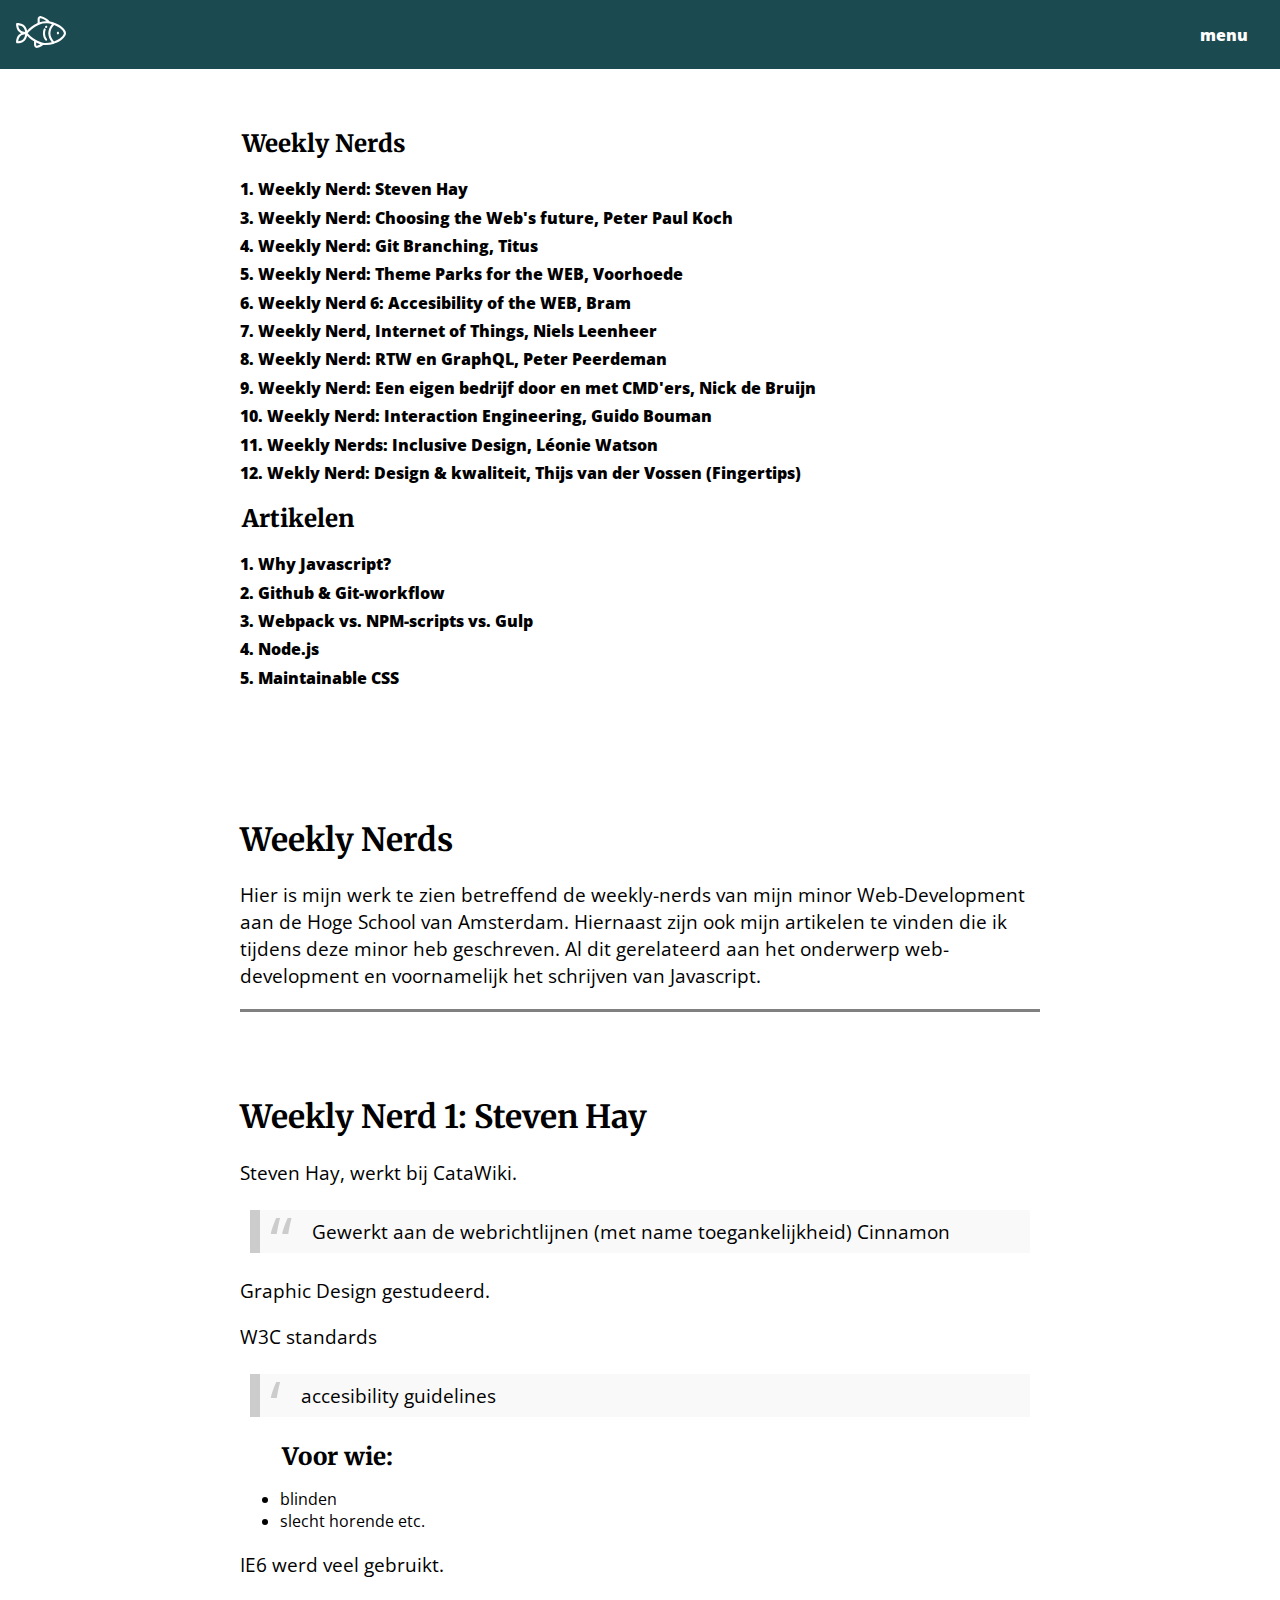
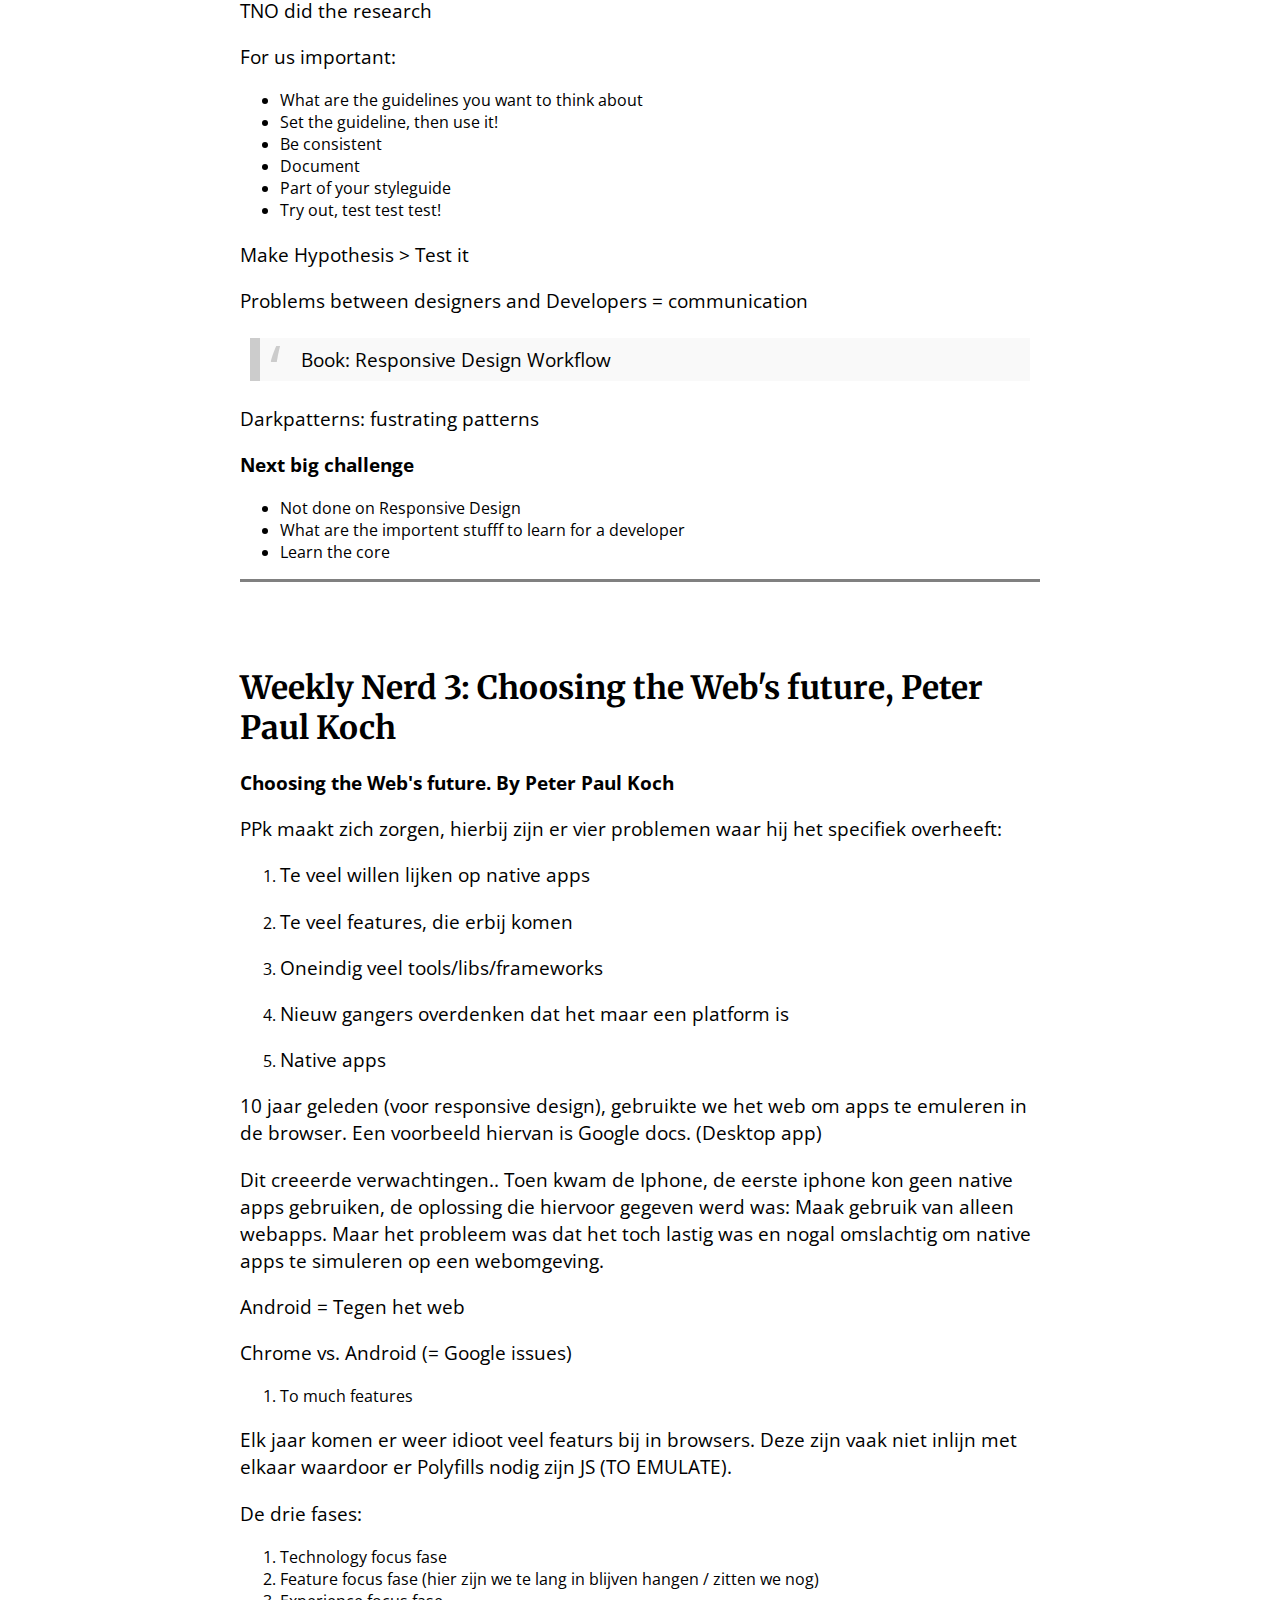
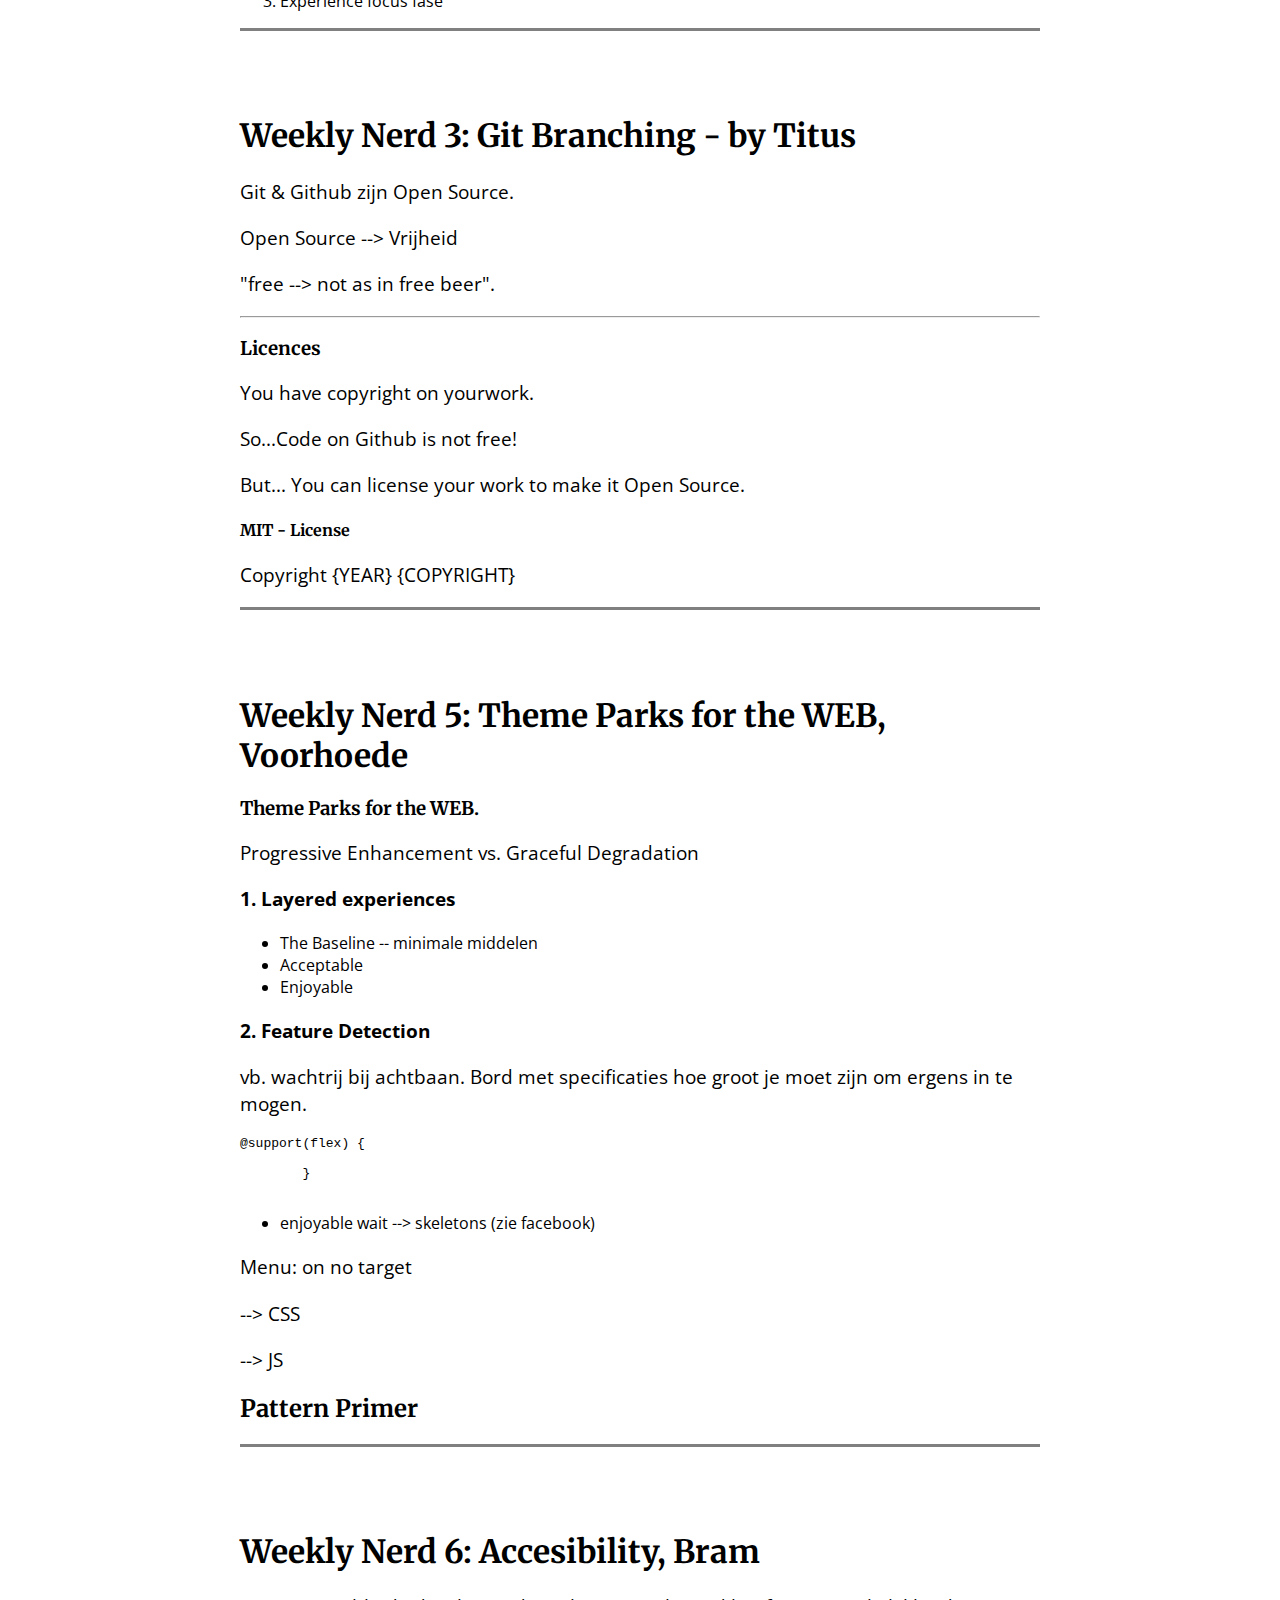
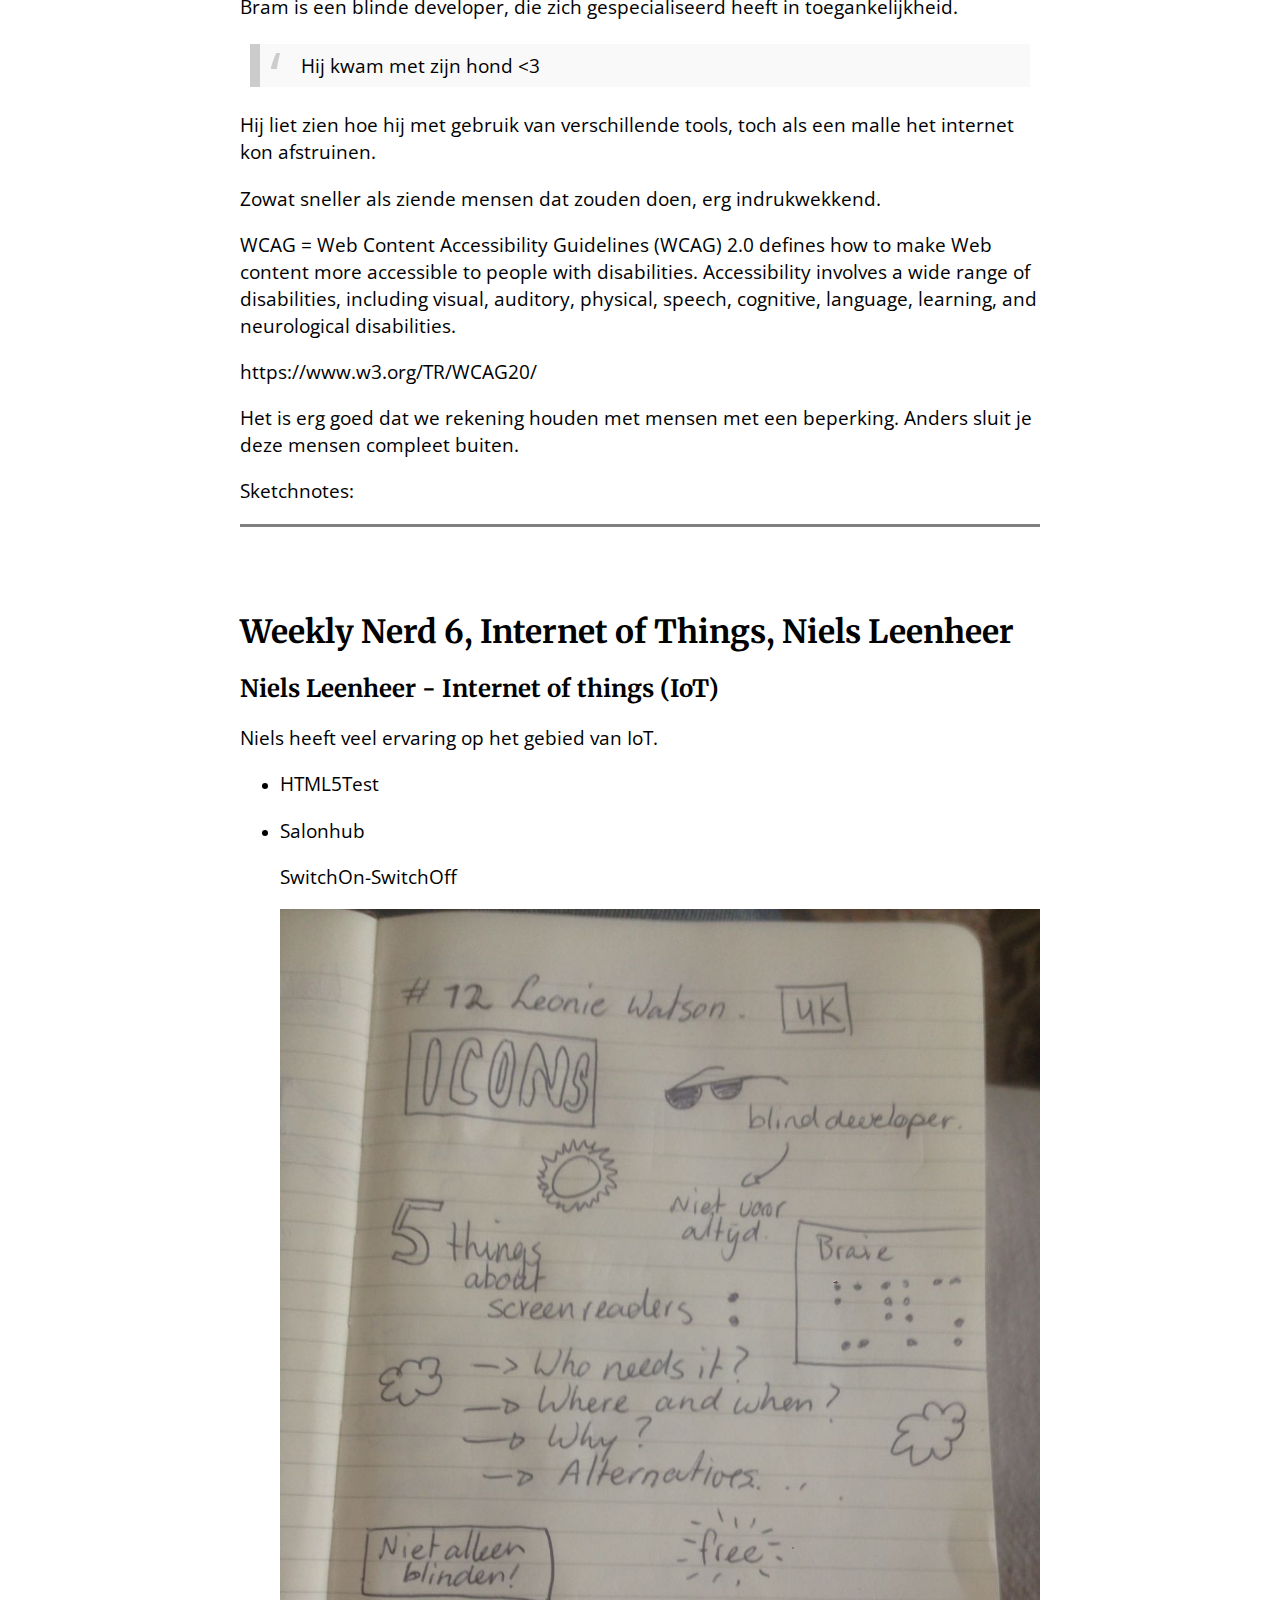
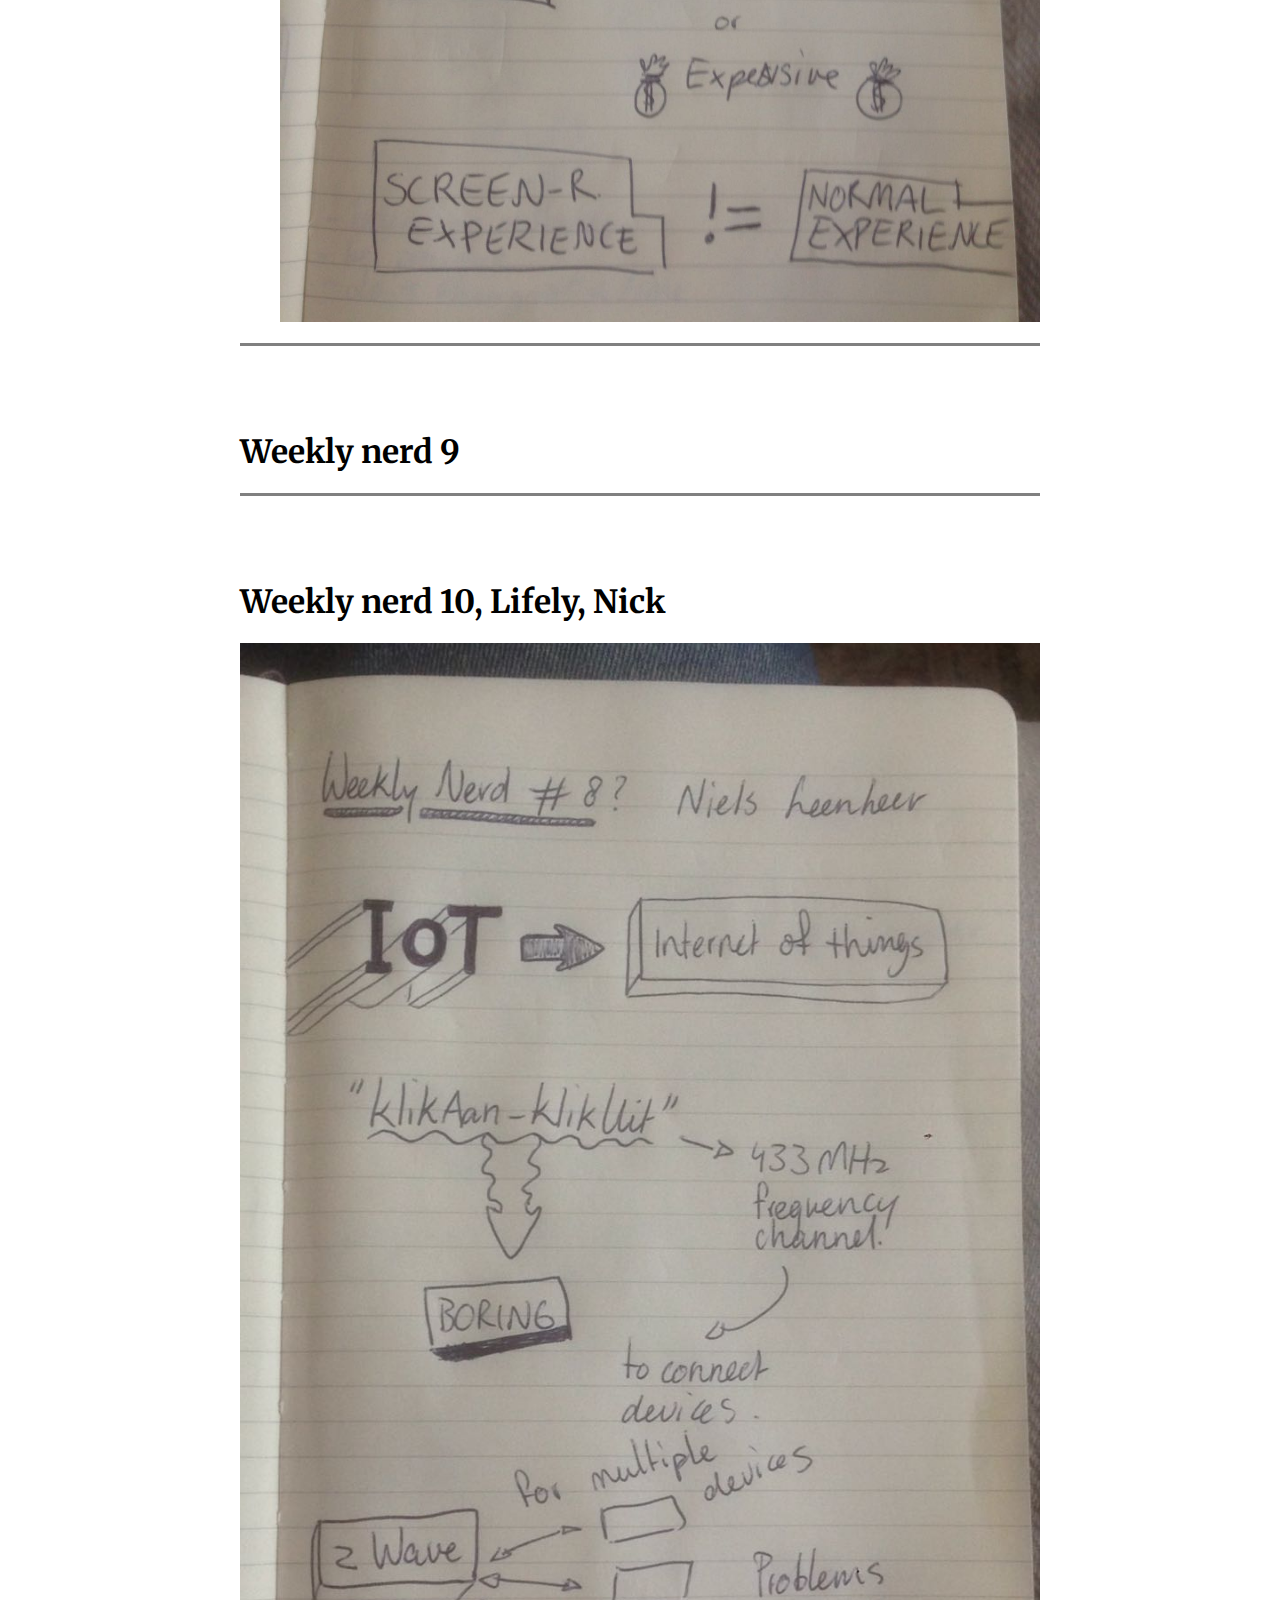
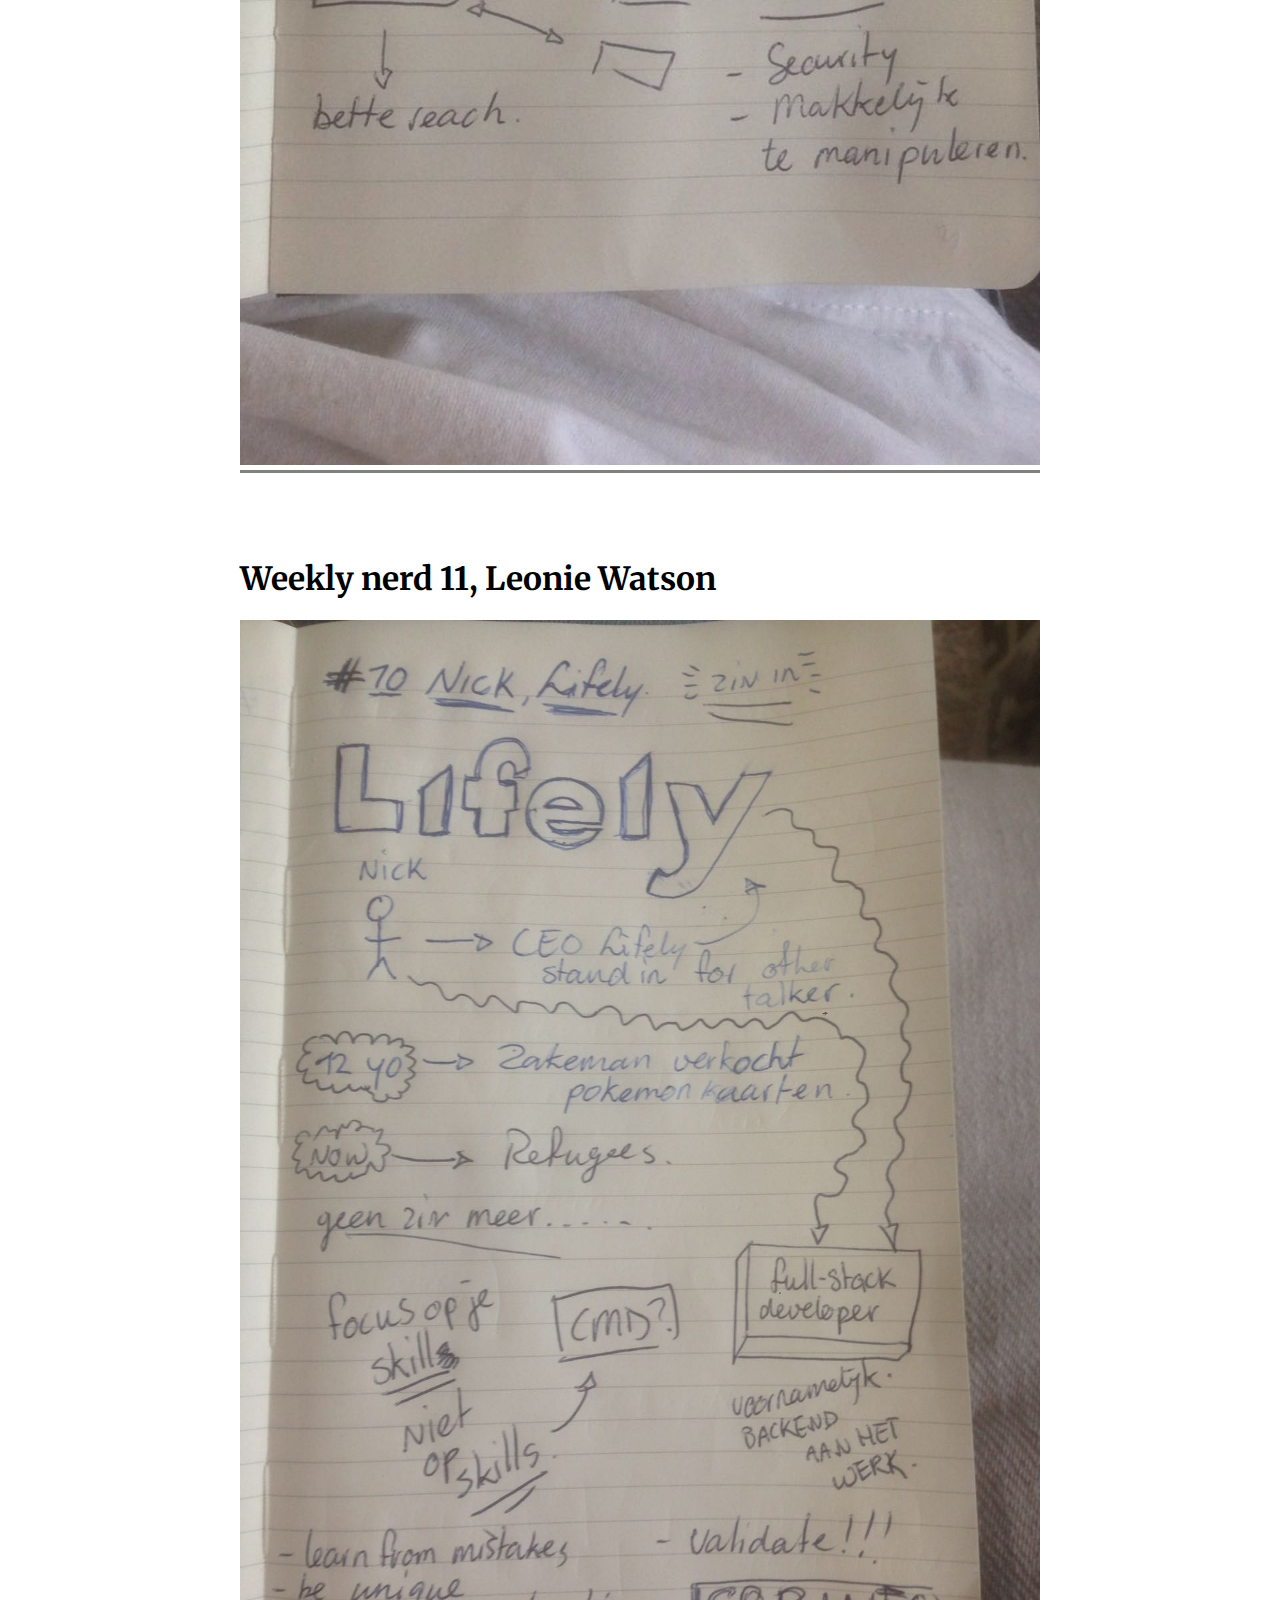
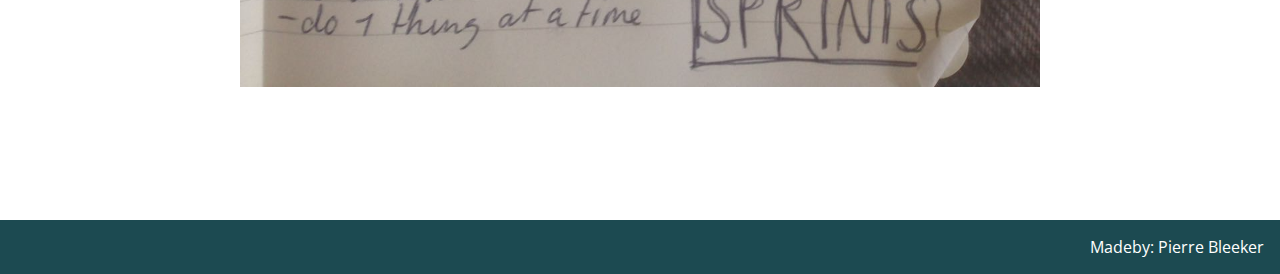
<file: index.html>
<!DOCTYPE html>
<html lang="en">
<head>
  <meta charset="UTF-8">
  <meta name="viewport" content="width=device-width, initial-scale=1.0">
  <meta http-equiv="X-UA-Compatible" content="ie=edge">
  <link rel="stylesheet" href="css/style.css">
  <title>Minor Weekly Nerds</title>
  <link href="https://fonts.googleapis.com/css?family=Merriweather|Open+Sans:300" rel="stylesheet">
</head>
<body>
  <header>
    <div><a href="https://pierman1.github.io/minor-articles/index.html"><img id="logo" src="img/logo.svg" alt="logo"></a></div>
    <div id="menu-toggle">menu</div>
  </header>
  <nav>
    <ul>
      <legend>Weekly Nerds</legend>
      <li><a href="#weeklynerd1">1. Weekly Nerd: Steven Hay</a></li>
      <li><a href="#weeklynerd3">3. Weekly Nerd: Choosing the Web's future, Peter Paul Koch</a></li>
      <li><a href="#weeklynerd4">4. Weekly Nerd: Git Branching, Titus</a></li>
      <li><a href="#weeklynerd5">5. Weekly Nerd: Theme Parks for the WEB, Voorhoede</a></li>
      <li><a href="#weeklynerd6">6. Weekly Nerd 6: Accesibility of the WEB, Bram</a></li>
      <li><a href="#weeklynerd7">7. Weekly Nerd, Internet of Things, Niels Leenheer</a></li>
      <li><a href="">8. Weekly Nerd: RTW en GraphQL, Peter Peerdeman</a></li>
      <li><a href="">9. Weekly Nerd: Een eigen bedrijf door en met CMD'ers, Nick de Bruijn</a></li>
      <li><a href="">10. Weekly Nerd: Interaction Engineering, Guido Bouman</a></li>
      <li><a href="">11. Weekly Nerds: Inclusive Design, Léonie Watson</a></li>
      <li><a href="">12. Wekly Nerd: Design & kwaliteit, Thijs van der Vossen (Fingertips)</a></li>
    </ul>
    <ul>
      <legend>Artikelen</legend>
      <li><a href="article-1.html">1. Why Javascript?</a></li>
      <li><a href="article-2.html">2. Github & Git-workflow</a></li>
      <li><a href="article-3.html">3. Webpack vs. NPM-scripts vs. Gulp</a></li>
      <li><a href="article-4.html">4. Node.js</a></li>
      <li><a href="article-5.html">5. Maintainable CSS</a></li>
    </ul>
  </nav>
  <main>
    <h1>Weekly Nerds</h1>
    <p>Hier is mijn werk te zien betreffend de weekly-nerds van mijn minor Web-Development aan de Hoge School van Amsterdam. Hiernaast zijn ook mijn artikelen te vinden die ik tijdens deze minor heb geschreven. Al dit gerelateerd aan het onderwerp web-development en voornamelijk het schrijven van Javascript.</p>

    <section>
      <article>
        <h1 id="weeklynerd1">Weekly Nerd 1: Steven Hay</h1>
        <p>Steven Hay, werkt bij CataWiki.</p>
        <blockquote>
          <p>Gewerkt aan de webrichtlijnen (met name toegankelijkheid)
          Cinnamon</p>
        </blockquote>
        <p>Graphic Design gestudeerd.</p>
        <p>W3C standards</p>
        <blockquote>
          <p>accesibility guidelines</p>
        </blockquote>

        <ul>
          <legend>Voor wie:</legend>
          <li>blinden</li>
          <li>slecht horende etc.</li>
        </ul>

        <p>IE6 werd veel gebruikt.</p>
        <p>TNO did the research</p>
        <p>For us important:</p>

        <ul>
          <li>What are the guidelines you want to think about</li>
          <li>Set the guideline, then use it!</li>
          <li>Be consistent</li>
          <li>Document</li>
          <li>Part of your styleguide</li>
          <li>Try out, test test test!</li>
        </ul>

        <p>Make Hypothesis > Test it</p>
        <p>Problems between designers and Developers = communication</p>

        <blockquote>
          <p>Book: Responsive Design Workflow</p>
        </blockquote>

        <p>Darkpatterns: fustrating patterns</p>
        <p><strong>Next big challenge</strong></p>

        <ul>
          <li>Not done on Responsive Design</li>
          <li>What are the importent stufff to learn for a developer</li>
          <li>Learn the core</li>
        </ul>
      </article>
      <article>
        <h1 id="weeklynerd3">Weekly Nerd 3: Choosing the Web's future, Peter Paul Koch</h1>

        <p><strong>Choosing the Web's future. By Peter Paul Koch</strong></p>

        <p>PPk maakt zich zorgen, hierbij zijn er vier problemen waar hij het specifiek overheeft:</p>

        <ol>
        <li><p>Te veel willen lijken op native apps</p></li>

        <li><p>Te veel features, die erbij komen</p></li>

        <li><p>Oneindig veel tools/libs/frameworks</p></li>

        <li><p>Nieuw gangers overdenken dat het maar een platform is</p></li>

        <li><p>Native apps</p></li>
        </ol>

        <p>10 jaar geleden (voor responsive design), gebruikte we het web om apps te emuleren in de browser. Een voorbeeld hiervan is Google docs. (Desktop app)</p>

        <p>Dit creeerde verwachtingen.. Toen kwam de Iphone, de eerste iphone kon geen native apps gebruiken, de oplossing die hiervoor gegeven werd was: Maak gebruik van alleen webapps. Maar het probleem was dat het toch lastig was en nogal omslachtig om native apps te simuleren op een webomgeving.</p>

        <p>Android = Tegen het web</p>

        <p>Chrome vs. Android (= Google issues)</p>

        <ol>
        <li>To much features</li>
        </ol>

        <p>Elk jaar komen er weer idioot veel featurs bij in browsers. Deze zijn vaak niet inlijn met elkaar waardoor er Polyfills nodig zijn JS (TO EMULATE). </p>

        <p>De drie fases:</p>

        <ol>
        <li>Technology focus fase</li>

        <li>Feature focus fase (hier zijn we te lang in blijven hangen / zitten we nog)</li>

        <li>Experience focus fase</li>
        </ol>
      </article>
      <article>
        <h1 id="weeklynerd4">Weekly Nerd 3: Git Branching - by Titus</h1>

        <p>Git &amp; Github zijn Open Source.</p>

        <p>Open Source --> Vrijheid</p>

        <p>"free --> not as in free beer".</p>

        <hr />

        <h3 id="licences">Licences</h3>

        <p>You have copyright on yourwork.</p>

        <p>So...Code on Github is not free!</p>

        <p>But... You can license your work
        to make it Open Source.</p>

        <h4 id="mitlicense">MIT - License</h4>

        <p>Copyright {YEAR} {COPYRIGHT}</p>
      </article>
      <article>
        <h1 id="weeklynerd5">Weekly Nerd 5: Theme Parks for the WEB, Voorhoede</h1>

        <h3 id="themeparksfortheweb">Theme Parks for the WEB.</h3>

        <p>Progressive Enhancement
        vs. Graceful Degradation</p>

        <p><strong>1. Layered experiences</strong></p>

        <ul>
        <li>The Baseline  -- minimale middelen</li>

        <li>Acceptable</li>

        <li>Enjoyable </li>
        </ul>

        <p><strong>2. Feature Detection</strong></p>

        <p>vb. wachtrij bij achtbaan. Bord met specificaties hoe groot je moet zijn om ergens in te mogen.</p>

        <pre><code>@support(flex) {

        }
        </code></pre>

        <ul>
        <li>enjoyable wait --> skeletons (zie facebook)</li>
        </ul>

        <p>Menu: on no target</p>

        <p>--> CSS</p>

        <p>--> JS</p>

        <h2 id="patternprimer">Pattern Primer</h2>
      </article>
      <article>
        <h1 id="weeklynerd6">Weekly Nerd 6: Accesibility, Bram</h1>

        <p>Bram is een blinde developer, die zich gespecialiseerd heeft in toegankelijkheid. </p>

        <blockquote>
          <p>Hij kwam met zijn hond &lt;3</p>
        </blockquote>

        <p>Hij liet zien hoe hij met gebruik van verschillende tools, toch als een malle het internet kon afstruinen.</p>

        <p>Zowat sneller als ziende mensen dat zouden doen, erg indrukwekkend. </p>

        <p>WCAG = Web Content Accessibility Guidelines (WCAG) 2.0 defines how to make Web content more accessible to people with disabilities. Accessibility involves a wide range of disabilities, including visual, auditory, physical, speech, cognitive, language, learning, and neurological disabilities.</p>

        <p>https://www.w3.org/TR/WCAG20/</p>

        <p>Het is erg goed dat we rekening houden met mensen met een beperking. Anders sluit je deze mensen compleet buiten. </p>

        <p>Sketchnotes:</p>

      </article>
      <article>
        <h1 id="weeklynerd7">Weekly Nerd 6, Internet of Things, Niels Leenheer</h1>

        <h2 id="nielsleenheerinternetofthingsiot">Niels Leenheer - Internet of things (IoT)</h2>

        <p>Niels heeft veel ervaring op het gebied van IoT. </p>

        <ul>
        <li><p>HTML5Test</p></li>

        <li><p>Salonhub</p>

        <p>SwitchOn-SwitchOff </p></li>

        <img class="notes" src="img/wn-8.jpeg" alt="">
        </ul>
      </article>
      <article>
        <h1>Weekly nerd 9</h1>
      </article>
      <article>
        <h1>Weekly nerd 10, Lifely, Nick</h1>
        <img class="notes" src="img/wn-10.jpeg" alt="">
      </article>
      <article>
        <h1>Weekly nerd 11, Leonie Watson</h1>
        <img class="notes" src="img/wn-12.jpeg" alt="">
      </article>
    </section>
  </main>
  <nav class="navigation-secondary">
    <ul>
      <legend>Weekly Nerds</legend>
      <li><a href="#weeklynerd1">1. Weekly Nerd: Steven Hay</a></li>
      <li><a href="">2. WN: </a></li>
      <li><a href="#weeklynerd3">3. Weekly Nerd: Choosing the Web's future, Peter Paul Koch</a></li>
      <li><a href="#weeklynerd4">4. Weekly Nerd: Git Branching, Titus</a></li>
      <li><a href="#weeklynerd5">5. Weekly Nerd: Theme Parks for the WEB, Voorhoede</a></li>
      <li><a href="#weeklynerd6">6. Weekly Nerd 6: Accesibility of the WEB, Bram</a></li>
      <li><a href="#weeklynerd7">7. Weekly Nerd, Internet of Things, Niels Leenheer</a></li>
      <li><a href="">8. Weekly Nerd: RTW en GraphQL, Peter Peerdeman</a></li>
      <li><a href="">9. Weekly Nerd: Een eigen bedrijf door en met CMD'ers, Nick de Bruijn</a></li>
      <li><a href="">10. Weekly Nerd: Interaction Engineering, Guido Bouman</a></li>
      <li><a href="">11. Weekly Nerds: Inclusive Design, Léonie Watson</a></li>
      <li><a href="">12. Weekly Nerd: Design & kwaliteit, Thijs van der Vossen (Fingertips)</a></li>
    </ul>
    <ul>
      <legend>Artikelen</legend>
      <li><a href="article-1.html">1. Why Javascript?</a></li>
      <li><a href="article-2.html">2. Github & Git-workflow</a></li>
      <li><a href="article-3.html">3. Webpack vs. NPM-scripts vs. Gulp</a></li>
      <li><a href="article-4.html">4. Node.js</a></li>
      <li><a href="article-5.html">5. Maintainable CSS</a></li>
    </ul>
  </nav>
  <script>
    var toggle = document.querySelector('#menu-toggle');
    var menuSecondary = document.querySelector('.navigation-secondary');

    toggle.addEventListener('click', function() {

        menuSecondary.classList.toggle('open');
        menuSecondary.classList.toggle(this.innerHTML = 'close');

    });

  </script>
</body>
<footer>
  Madeby: Pierre Bleeker
</footer>
</html>
</file>
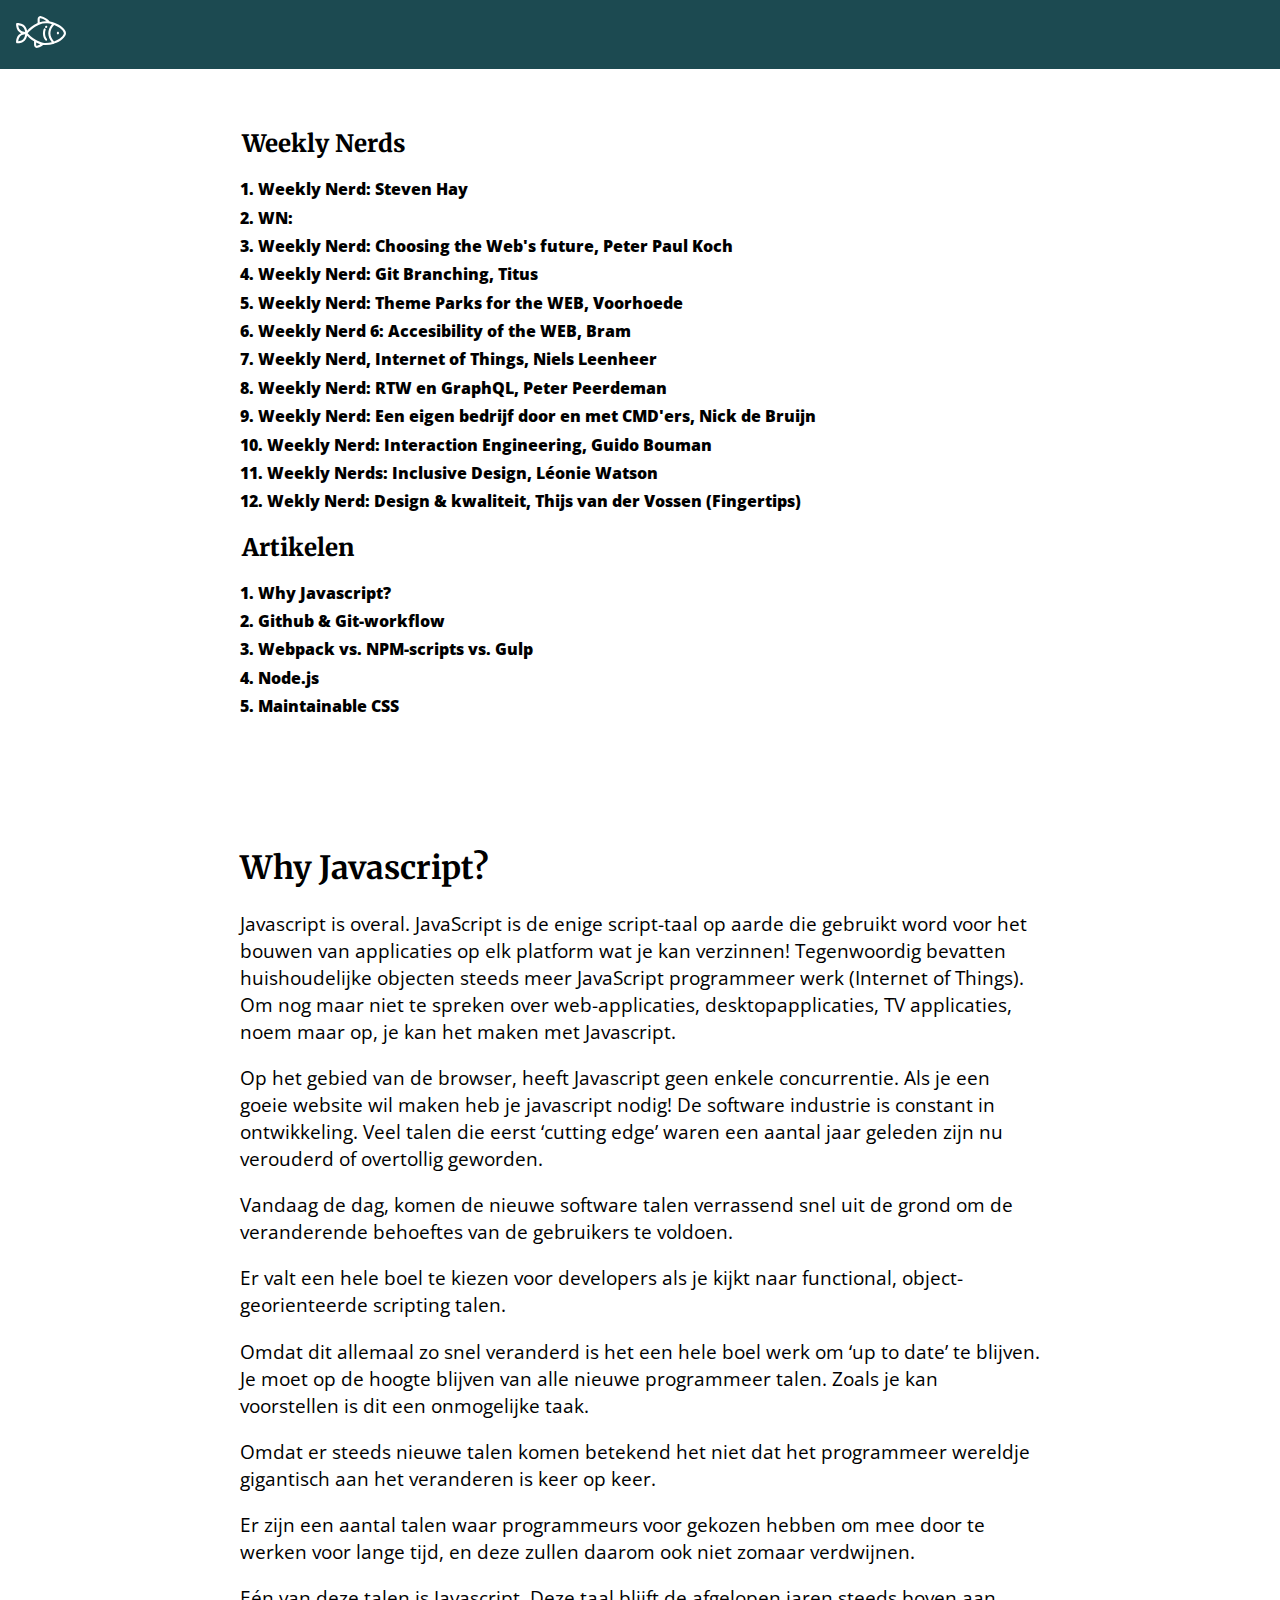
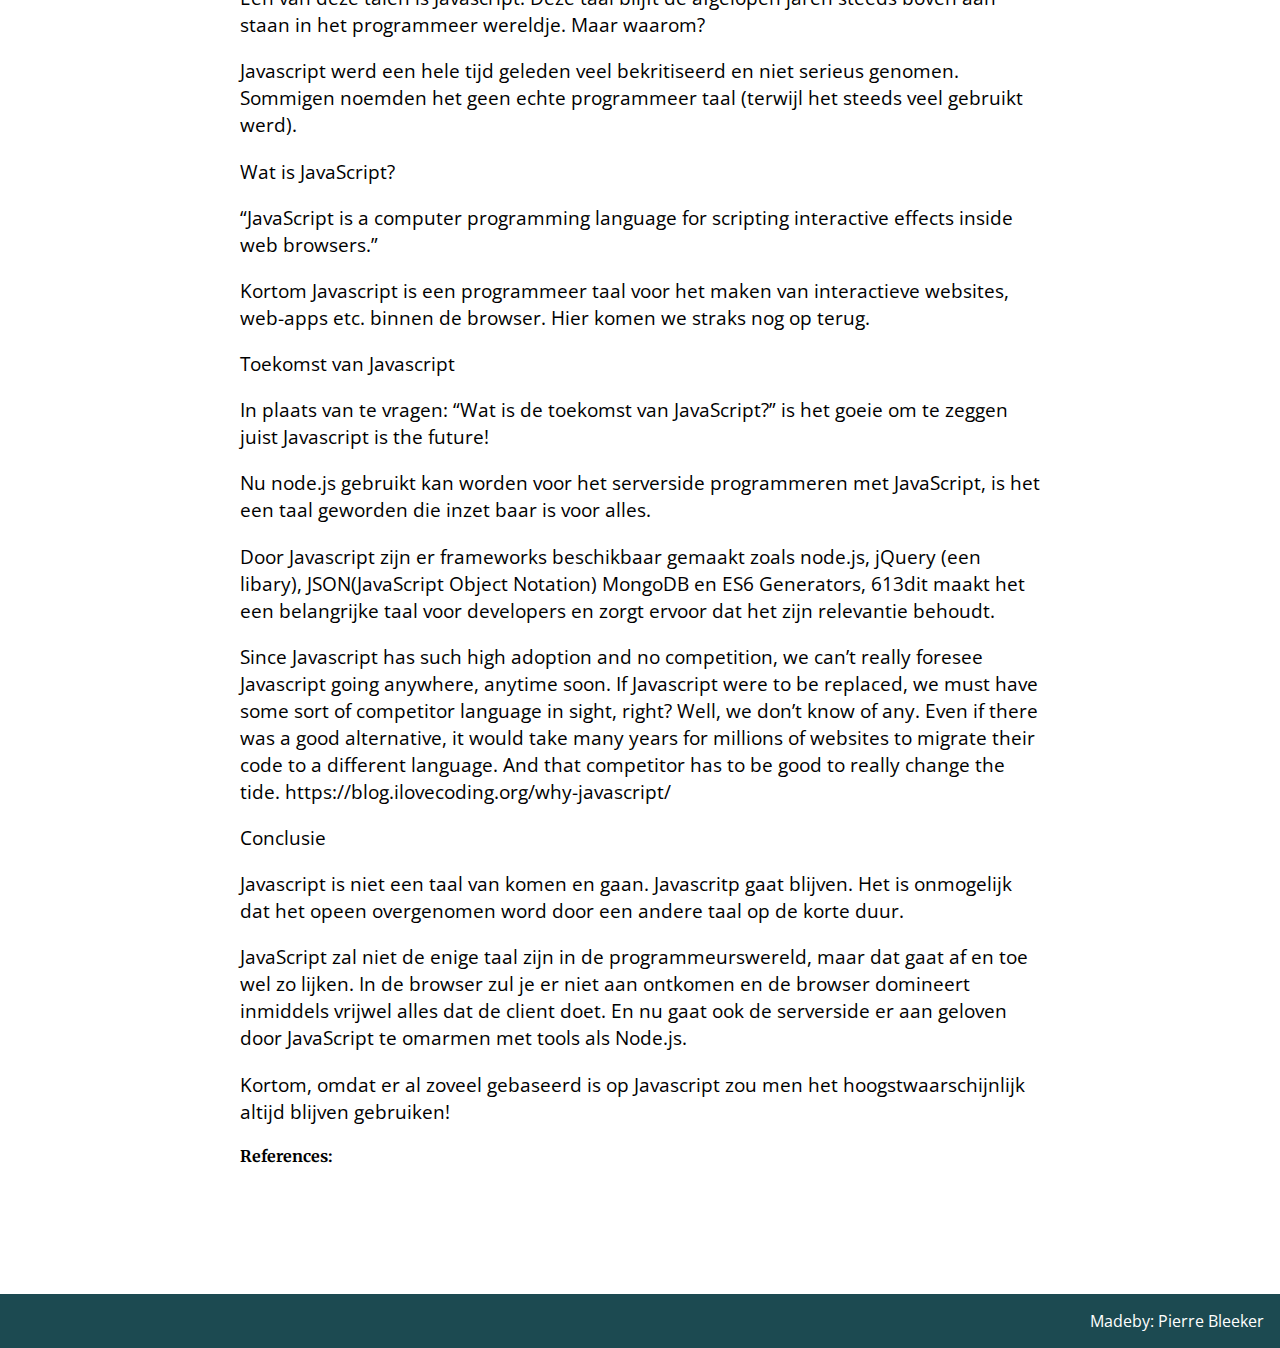
<file: article-2.html>
<!DOCTYPE html>
<html lang="en">
<head>
  <meta charset="UTF-8">
  <meta name="viewport" content="width=device-width, initial-scale=1.0">
  <meta http-equiv="X-UA-Compatible" content="ie=edge">
  <link rel="stylesheet" href="css/style.css">
  <title>Minor Weekly Nerds</title>
  <link href="https://fonts.googleapis.com/css?family=Merriweather|Open+Sans:300" rel="stylesheet">
</head>
<body>
  <header>
    <div><a href="/index.html"><img id="logo" src="img/logo.svg" alt="logo"></a></div>
  </header>
  <nav>
    <ul>
      <legend>Weekly Nerds</legend>
      <li><a href="#weeklynerd1">1. Weekly Nerd: Steven Hay</a></li>
      <li><a href="">2. WN: </a></li>
      <li><a href="#weeklynerd3">3. Weekly Nerd: Choosing the Web's future, Peter Paul Koch</a></li>
      <li><a href="#weeklynerd4">4. Weekly Nerd: Git Branching, Titus</a></li>
      <li><a href="#weeklynerd5">5. Weekly Nerd: Theme Parks for the WEB, Voorhoede</a></li>
      <li><a href="#weeklynerd6">6. Weekly Nerd 6: Accesibility of the WEB, Bram</a></li>
      <li><a href="#weeklynerd7">7. Weekly Nerd, Internet of Things, Niels Leenheer</a></li>
      <li><a href="">8. Weekly Nerd: RTW en GraphQL, Peter Peerdeman</a></li>
      <li><a href="">9. Weekly Nerd: Een eigen bedrijf door en met CMD'ers, Nick de Bruijn</a></li>
      <li><a href="">10. Weekly Nerd: Interaction Engineering, Guido Bouman</a></li>
      <li><a href="">11. Weekly Nerds: Inclusive Design, Léonie Watson</a></li>
      <li><a href="">12. Wekly Nerd: Design & kwaliteit, Thijs van der Vossen (Fingertips)</a></li>
    </ul>
    <ul>
      <legend>Artikelen</legend>
      <li><a href="article-1.html">1. Why Javascript?</a></li>
      <li><a href="article-2.html">2. Github & Git-workflow</a></li>
      <li><a href="article-3.html">3. Webpack vs. NPM-scripts vs. Gulp</a></li>
      <li><a href="article-4.html">4. Node.js</a></li>
      <li><a href="article-5.html">5. Maintainable CSS</a></li>
    </ul>
  </nav>

  <main>
    <h1>Why Javascript?</h1>

    <p>Javascript is overal. JavaScript is de enige script-taal op aarde die gebruikt word voor het bouwen van applicaties op elk platform wat je kan verzinnen! Tegenwoordig bevatten huishoudelijke objecten steeds meer JavaScript programmeer werk (Internet of Things). Om nog maar niet te spreken over web-applicaties, desktopapplicaties, TV applicaties, noem maar op, je kan het maken met Javascript.</p>

    <p>Op het gebied van de browser, heeft Javascript geen enkele concurrentie. Als je een goeie website wil maken heb je javascript nodig! De software industrie is constant in ontwikkeling. Veel talen die eerst ‘cutting edge’ waren een aantal jaar geleden zijn nu verouderd of overtollig geworden. </p>

    <p>Vandaag de dag, komen de nieuwe software talen verrassend snel uit de grond om de veranderende behoeftes van de gebruikers te voldoen. </p>

    <p>Er valt een hele boel te kiezen voor developers als je kijkt naar functional, object-georienteerde scripting talen. </p>

    <p>Omdat dit allemaal zo snel veranderd is het een hele boel werk om ‘up to date’ te blijven. Je moet op de hoogte blijven van alle nieuwe programmeer talen. Zoals je kan voorstellen is dit een onmogelijke taak.</p>

    <p>Omdat er steeds nieuwe talen komen betekend het niet dat het programmeer wereldje gigantisch aan het veranderen is keer op keer. </p>

    <p>Er zijn een aantal talen waar programmeurs voor gekozen hebben om mee door te werken voor lange tijd, en deze zullen daarom ook niet zomaar verdwijnen. </p>

    <p>Eén van deze talen is Javascript. Deze taal blijft de afgelopen jaren steeds boven aan staan in het programmeer wereldje. Maar waarom?</p>

    <p>Javascript werd een hele tijd geleden veel bekritiseerd en niet serieus genomen. Sommigen noemden het geen echte programmeer taal (terwijl het steeds veel gebruikt werd). </p>

    <p>Wat is JavaScript?</p>

    <p>“JavaScript is a computer programming language for scripting interactive effects inside web browsers.”</p>

    <p>Kortom Javascript is een programmeer taal voor het maken van interactieve websites, web-apps etc. binnen de browser. Hier komen we straks nog op terug.</p>

    <p>Toekomst van Javascript</p>

    <p>In plaats van te vragen: “Wat is de toekomst van JavaScript?” is het goeie om te zeggen juist Javascript is the future!</p>

    <p>Nu node.js gebruikt kan worden voor het serverside programmeren met JavaScript, is het een taal geworden die inzet baar is voor alles. </p>

    <p>Door Javascript zijn er frameworks beschikbaar gemaakt zoals node.js, jQuery (een libary), JSON(JavaScript Object Notation) MongoDB en ES6 Generators, 613dit maakt het een belangrijke taal voor developers en zorgt ervoor dat het zijn relevantie behoudt. </p>

    <p>Since Javascript has such high adoption and no competition, we can’t really foresee Javascript going anywhere, anytime soon. If Javascript were to be replaced, we must have some sort of competitor language in sight, right? Well, we don’t know of any. Even if there was a good alternative, it would take many years for millions of websites to migrate their code to a different language. And that competitor has to be good to really change the tide.
    https://blog.ilovecoding.org/why-javascript/</p>

    <p>Conclusie</p>

    <p>Javascript is niet een taal van komen en gaan. Javascritp gaat blijven. Het is onmogelijk dat het opeen overgenomen word door een andere taal op de korte duur. </p>

    <p>JavaScript zal niet de enige taal zijn in de programmeurswereld, maar dat gaat af en toe wel zo lijken. In de browser zul je er niet aan ontkomen en de browser domineert inmiddels vrijwel alles dat de client doet. En nu gaat ook de serverside er aan geloven door JavaScript te omarmen met tools als Node.js.</p>

    <p>Kortom, omdat er al zoveel gebaseerd is op Javascript zou men het hoogstwaarschijnlijk altijd blijven gebruiken!</p>

    <h4>References:</h4>
  </main>

</body>
<footer>Madeby: Pierre Bleeker</footer>
</html>
</file>
<file: css/style.css>
body {
  font-family: 'Open Sans';
  margin: 0;
}

h1,
h2,
h3,
h4,
h5 {
  font-family: 'Merriweather';
}

header {
  background-color: #1C4A51;
  position: fixed;
  z-index: 100;
  width: 100%;
  top: 0;
}

nav,
main {
  width: 90%;
  max-width: 800px;
  margin: 8rem auto;
}

nav > ul {
  list-style: none;
  padding: 0;
}

nav > ul > li {
  padding: .2rem 0;
}

a {
  text-decoration: none;
  font-weight: 900;
  color: #000;
  transition: 300ms;
}

a:hover {
  color: #1C4A51;
}

legend {
  font-family: 'Merriweather';
  font-size: 1.5rem;
  font-weight: 800;
  margin-bottom: 1rem;
}

p {
  font-size: 1.2rem;
}

#logo {
  width: 50px;
  padding: 1rem;
}

footer {
  background-color: #1C4A51;
  color: #fff;
  margin: 0;
  padding: 1rem;
  text-align: right;
}

blockquote {
  background: #f9f9f9;
  border-left: 10px solid #ccc;
  margin: 1.5em 10px;
  padding: 0.5em 10px;
  quotes: "\201C""\201D""\2018""\2019";
}
blockquote:before {
  color: #ccc;
  content: open-quote;
  font-size: 4em;
  line-height: 0.1em;
  margin-right: 0.25em;
  vertical-align: -0.4em;
}
blockquote p {
  display: inline;
}

article {
  border-top: 3px solid gray;
  padding: 4rem 0 0;
}

article > h1 {
  font-size: 2rem;
}

#menu-toggle {
  color: white;
  font-weight: 800;
  position: absolute;
  right: 2rem;
  top: 1.5rem;
  z-index: 10;
}

.navigation-secondary{
  position: fixed;
  width: 80%;
  max-width: 500px;
  top: -60px;
  padding: 2rem;
  background-color: #1C4A51;
  z-index: 1;
  transition: 300ms;
  right: -100%;
  color: #fff;
  border-top: 20px solid darkgray;
  font-size: .8rem;
}

.navigation-secondary > a {
  color: #fff;
}

.open {
  right: 0px !important;
}

.notes {
  width: 100%;
}
</file>
